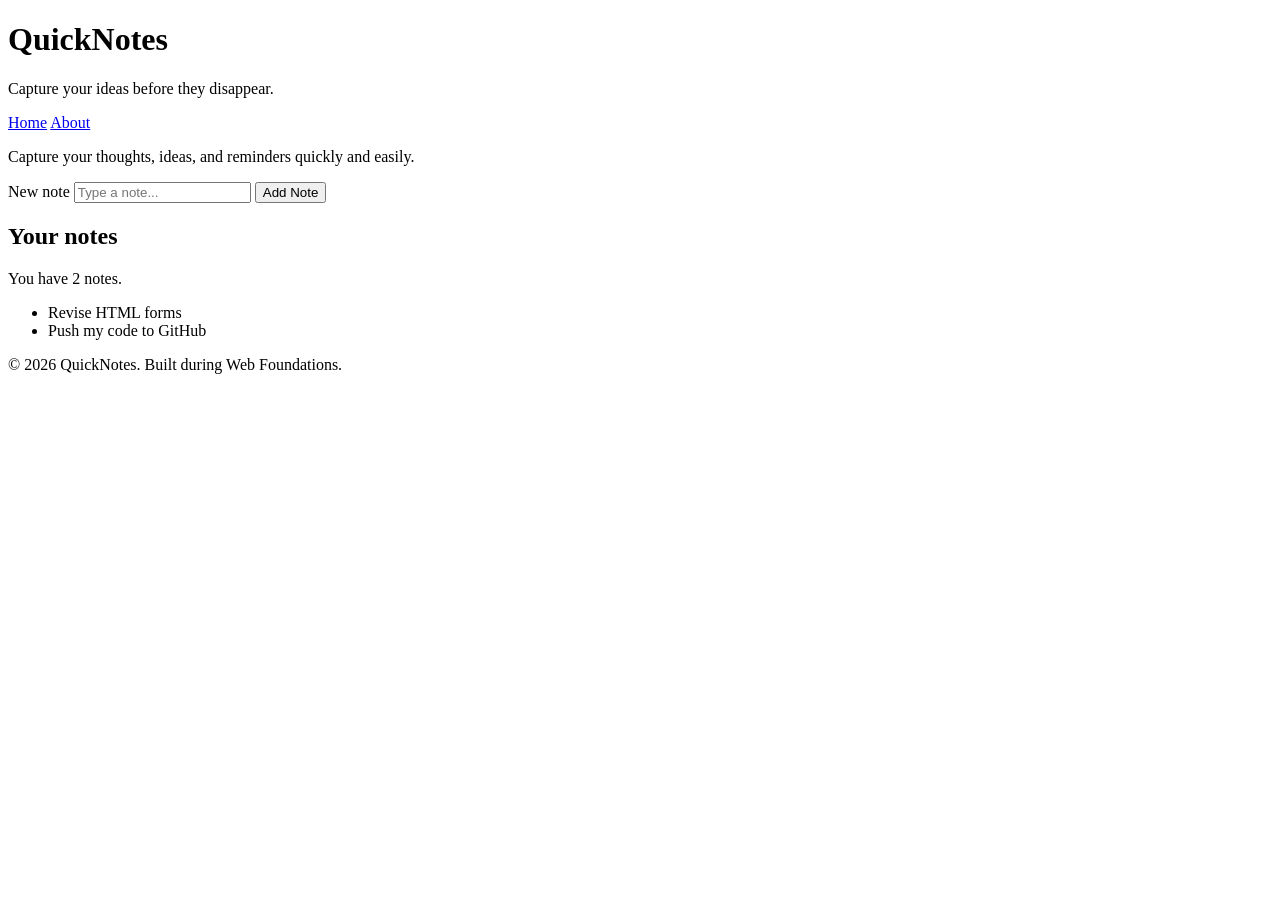
<file: day1/index.html>
<!DOCTYPE html>
<html lang="en">
  <head>
    <meta charset="UTF-8" />
    <meta name="viewport" content="width=device-width, initial-scale=1.0" />
    <title>QuickNotes</title>
  </head>
  <body>
    <header>
      <h1>QuickNotes</h1>
      <p>Capture your ideas before they disappear.</p>
    </header>
    <nav>
      <a href="index.html">Home</a>
      <a href="about.html">About</a>
    </nav>
 
    <main>
      <section>
        <p>Capture your thoughts, ideas, and reminders quickly and easily.</p>
      </section>
      
      
      <section>
        <form id="note-form">
          <label for="note-input">New note</label>
          <input type="text" id="note-input" placeholder="Type a note..." />
          <button type="submit">Add Note</button>
        </form>
      </section>
 
      <section>
        <h2>Your notes</h2>
        <p id="note-count">You have 2 notes.</p>
        <ul id="notes-list">
          <li>Revise HTML forms</li>
          <li>Push my code to GitHub</li>
        </ul>
      </section>
    </main>
 
    <footer>
      <p>&copy; 2026 QuickNotes. Built during Web Foundations.</p>
    </footer>
  </body>
</html>
</file>
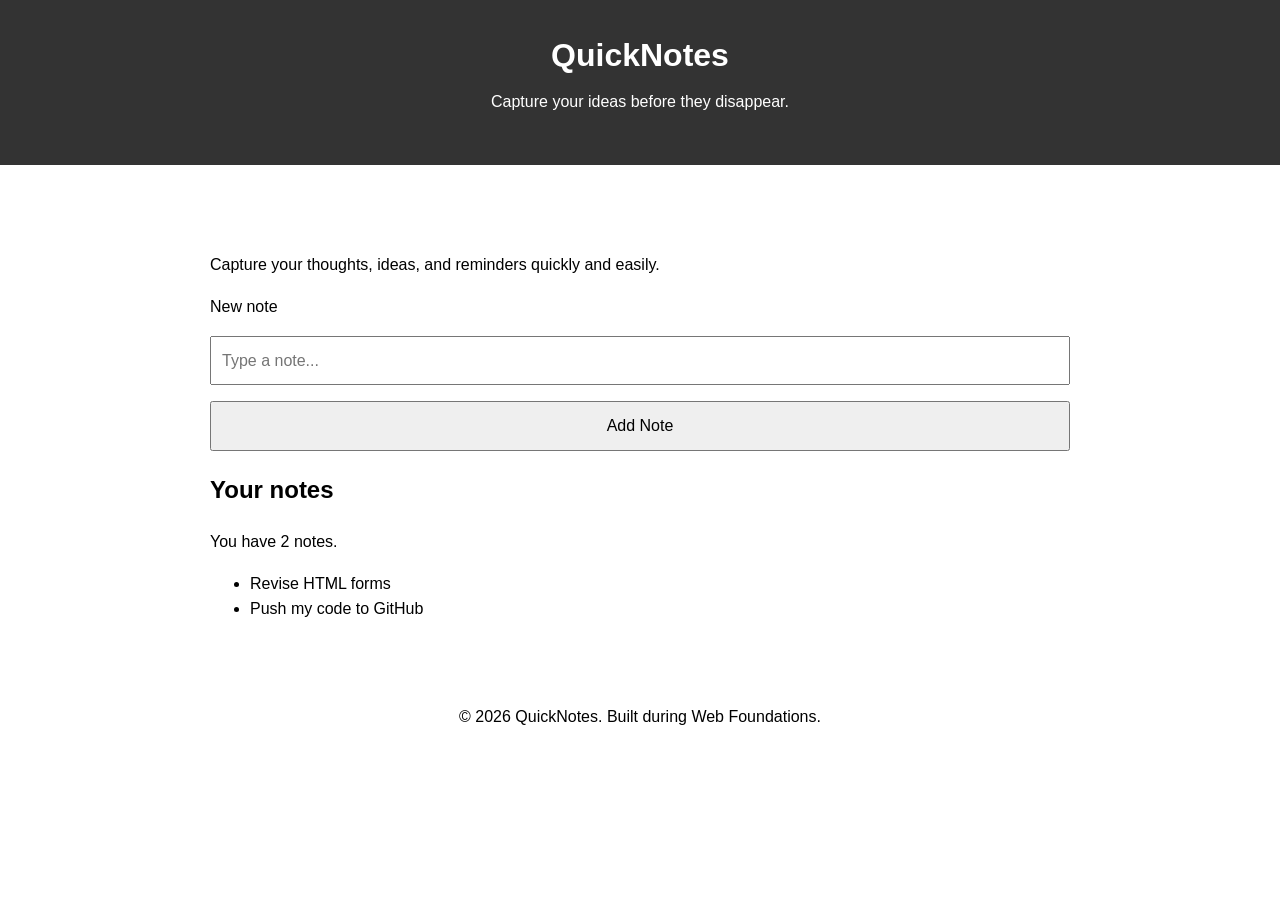
<file: day2/index.html>
<!DOCTYPE html>
<html lang="en">
  <head>
    <meta charset="UTF-8" />
    <meta name="viewport" content="width=device-width, initial-scale=1.0" />
    <title>QuickNotes</title>
    <link rel="stylesheet" href="style.css">
  </head>
  <body>
    <header>
      <h1>QuickNotes</h1>
      <p>Capture your ideas before they disappear.</p>
    </header>
    <nav>
      <a href="index.html">Home</a>
      <a href="about.html">About</a>
    </nav>
 
    <main>
      <section>
        <p>Capture your thoughts, ideas, and reminders quickly and easily.</p>
      </section>
      
      
      <section>
        <form id="note-form">
          <label for="note-input">New note</label>
          <input type="text" id="note-input" placeholder="Type a note..." />
          <button type="submit">Add Note</button>
        </form>
      </section>
 
      <section>
        <h2>Your notes</h2>
        <p id="note-count">You have 2 notes.</p>
        <ul id="notes-list">
          <li>Revise HTML forms</li>
          <li>Push my code to GitHub</li>
        </ul>
      </section>
    </main>
 
    <footer>
      <p>&copy; 2026 QuickNotes. Built during Web Foundations.</p>
    </footer>
  </body>
</html>
</file>
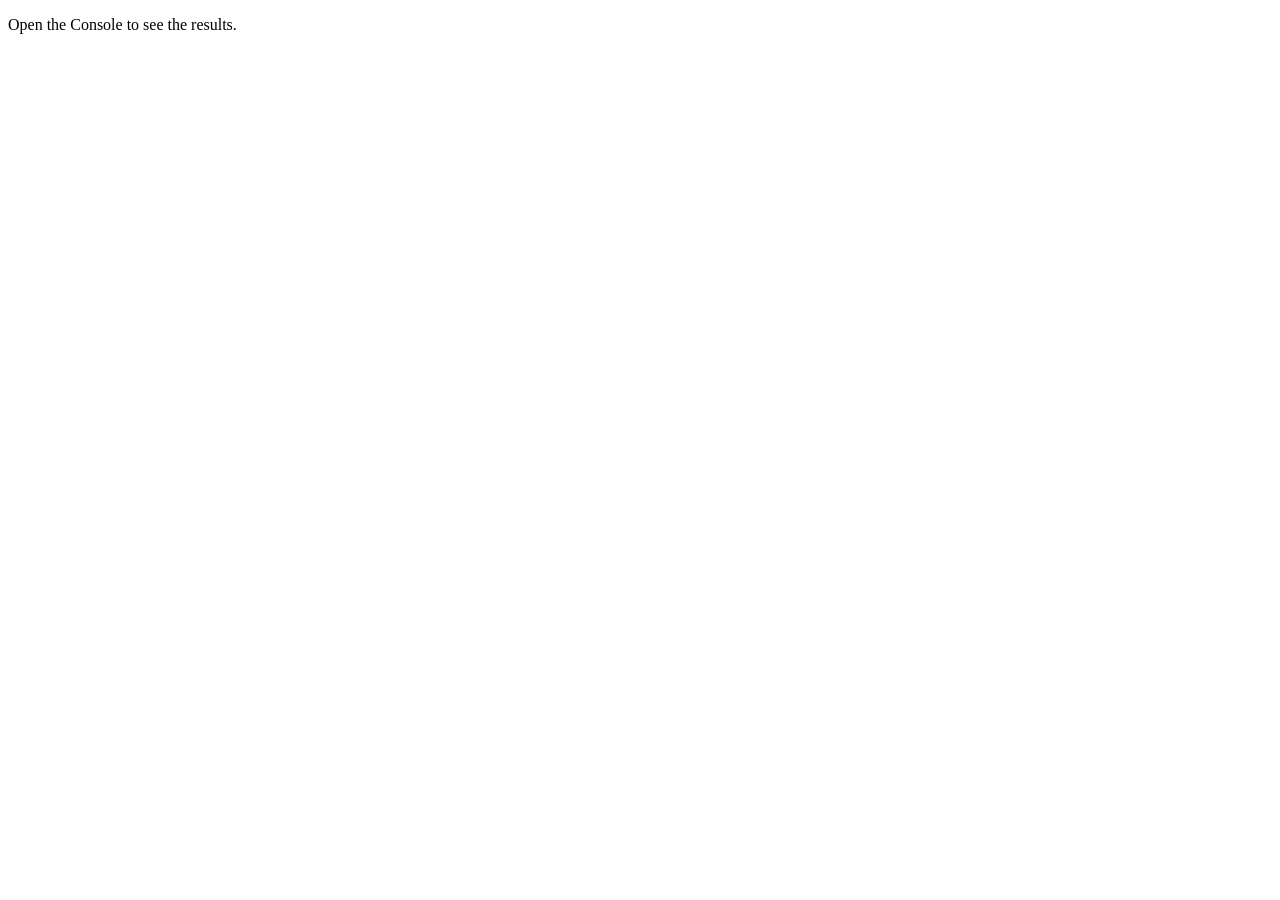
<file: day3/index.html>
<!DOCTYPE html>
<html lang="en">
<head>
    <meta charset="UTF-8">
    <meta name="viewport" content="width=device-width, initial-scale=1.0">
    <title>Notes Toolkit</title>
    <script src="script.js" defer></script>
</head>
<body>
    <p>Open the Console to see the results.</p>
</body>
</html>
</file>
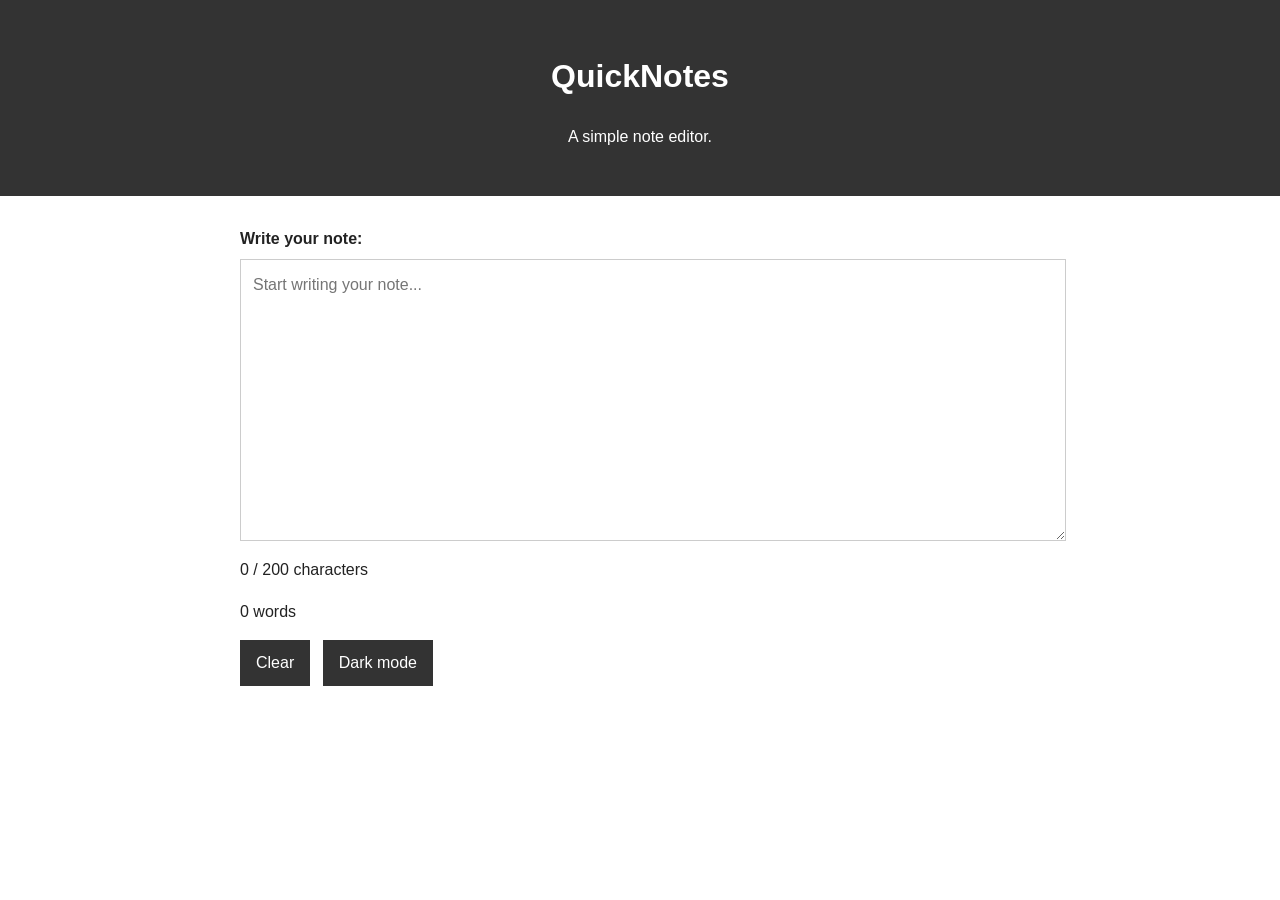
<file: day4/index.html>
<!DOCTYPE html>
<html lang="en">
<head>
    <meta charset="UTF-8">
    <meta name="viewport" content="width=device-width, initial-scale=1.0">
    <title>QuickNotes - Day 4</title>
    <link rel="stylesheet" href="style.css">
    <script src="script.js" defer></script>
</head>
<body>
    <header>
        <h1>QuickNotes</h1>
        <p>A simple note editor.</p>
    </header>

    <main>
        <label for="note-text">Write your note:</label>

        <textarea
            id="note-text"
            rows="10"
            maxlength="200"
            placeholder="Start writing your note..."
        ></textarea>

        <p id="char-count">0 / 200 characters</p>
        <p id="word-count">0 words</p>

        <button id="clear-btn" type="button">Clear</button>
        <button id="theme-toggle" type="button">Dark mode</button>
    </main>
</body>
</html>
</file>
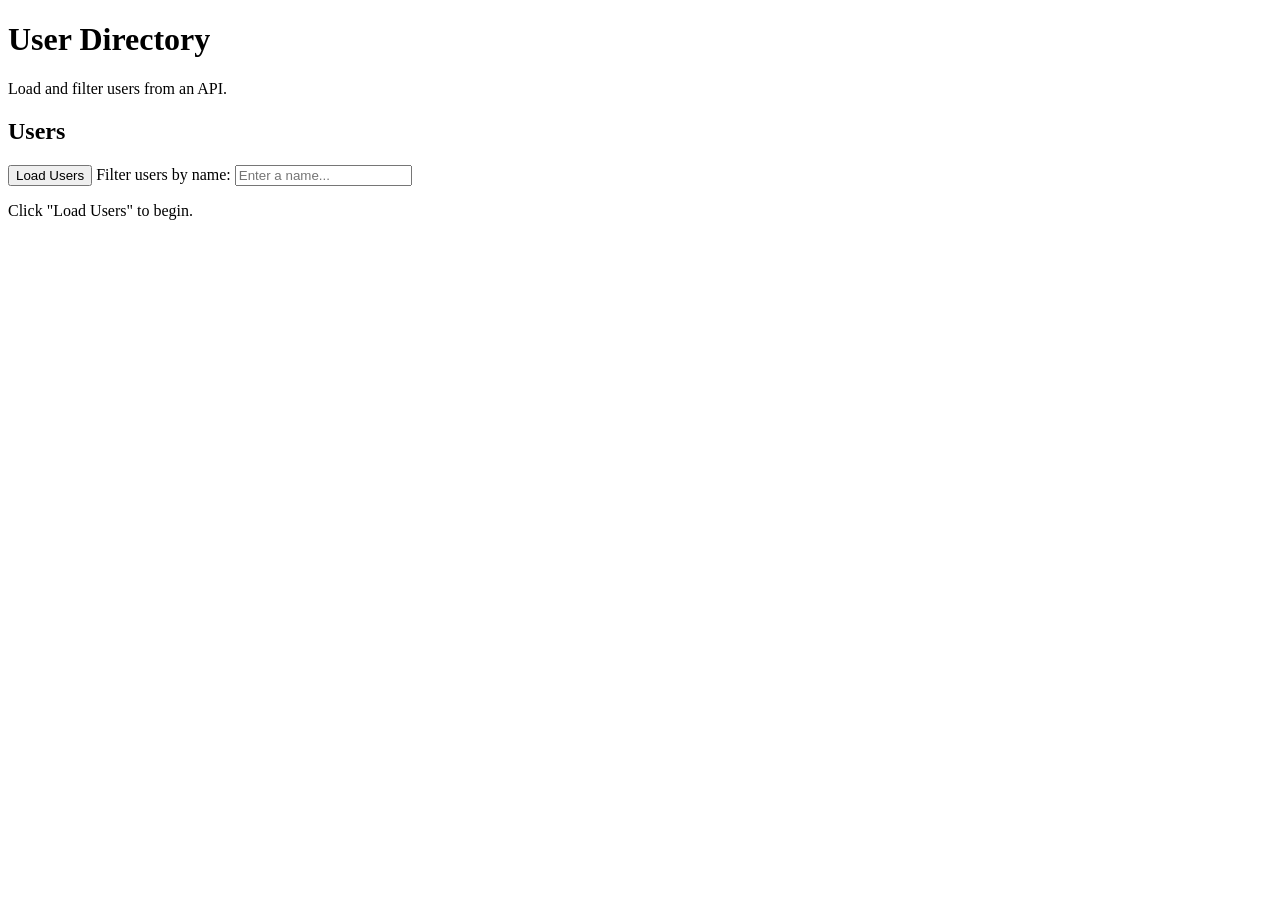
<file: day5/index.html>
<!DOCTYPE html>
<html lang="en">
<head>
    <meta charset="UTF-8">
    <meta name="viewport" content="width=device-width, initial-scale=1.0">
    <title>User Directory</title>
    <script src="users.js" defer></script>
</head>
<body>
    <header>
        <h1>User Directory</h1>
        <p>Load and filter users from an API.</p>
    </header>

    <main>
        <section>
            <h2>Users</h2>

            <button id="load-users" type="button">Load Users</button>

            <label for="filter-input">Filter users by name:</label>
            <input
                type="text"
                id="filter-input"
                placeholder="Enter a name..."
            >

            <p id="status" role="status" aria-live="polite">Click "Load Users" to begin.</p>

            <ul id="users-list"></ul>
        </section>
    </main>
</body>
</html>
</file>
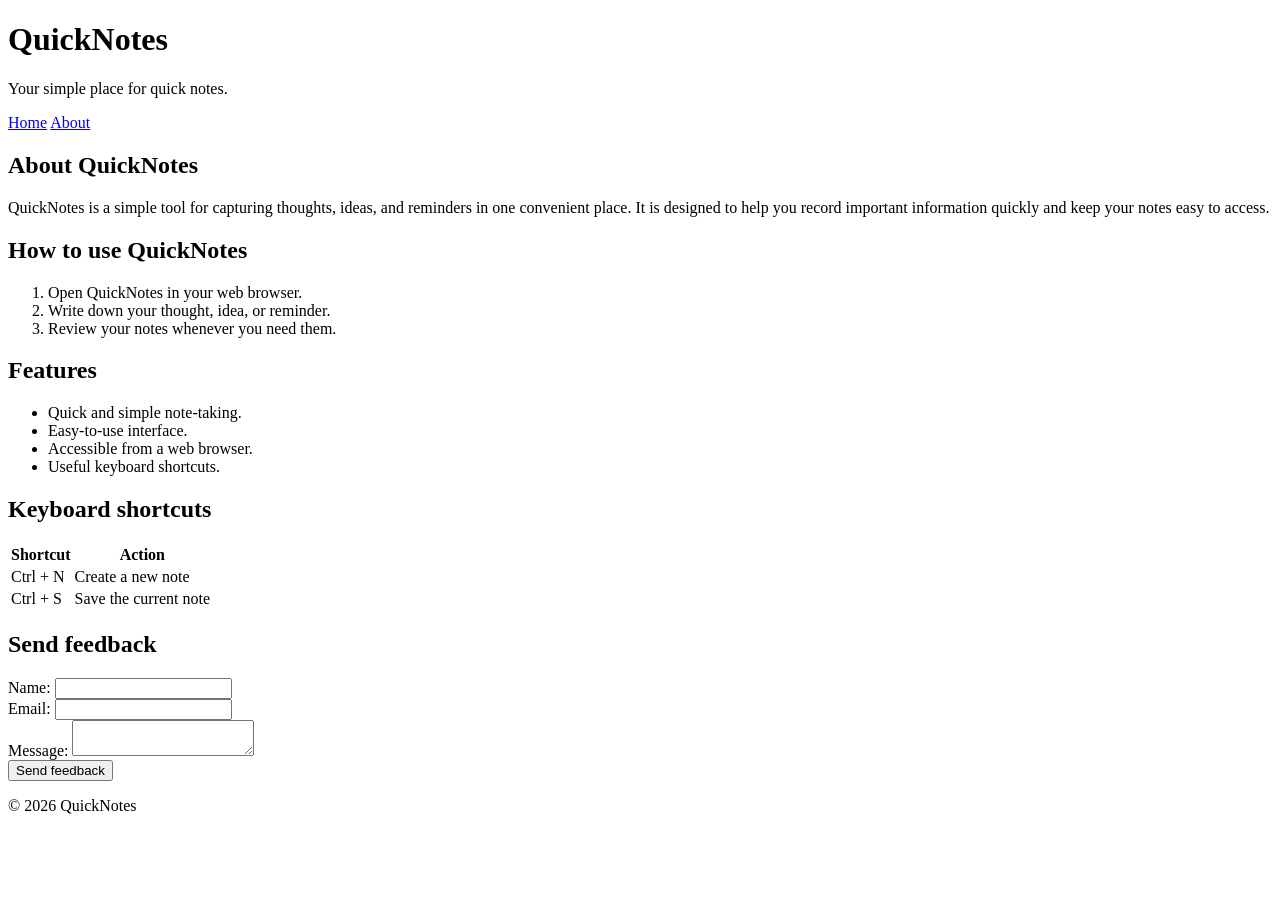
<file: day1/about.html>
<!DOCTYPE html>
<html lang="en">
<head>
    <meta charset="UTF-8">
    <meta name="viewport" content="width=device-width, initial-scale=1.0">
    <title>About QuickNotes</title>
</head>
<body>
    <header>
        <h1>QuickNotes</h1>
        <p>Your simple place for quick notes.</p>
        <nav>
            <a href="index.html">Home</a>
            <a href="about.html">About</a>
        </nav>
    </header>
<main>
        <h2>About QuickNotes</h2>
        <p>QuickNotes is a simple tool for capturing thoughts, ideas, and reminders in one convenient place. It is designed to help you record important information quickly and keep your notes easy to access.</p>

        <section>
            <h2>How to use QuickNotes</h2>
            <ol>
                <li>Open QuickNotes in your web browser.</li>
                <li>Write down your thought, idea, or reminder.</li>
                <li>Review your notes whenever you need them.</li>
            </ol>
        </section>

        <section>
            <h2>Features</h2>
            <ul>
                <li>Quick and simple note-taking.</li>
                <li>Easy-to-use interface.</li>
                <li>Accessible from a web browser.</li>
                <li>Useful keyboard shortcuts.</li>
            </ul>
        </section>

        <section>
            <h2>Keyboard shortcuts</h2>
            <table>
                <thead>
                    <tr>
                        <th>Shortcut</th>
                        <th>Action</th>
                    </tr>
                </thead>
                <tbody>
                    <tr>
                        <td>Ctrl + N</td>
                        <td>Create a new note</td>
                    </tr>
                    <tr>
                        <td>Ctrl + S</td>
                        <td>Save the current note</td>
                    </tr>
                </tbody>
            </table>
        </section>

        <section>
            <h2>Send feedback</h2>
            <form>
                <div>
                    <label for="name">Name:</label>
                    <input type="text" id="name" name="name" required>
                </div>

                <div>
                    <label for="email">Email:</label>
                    <input type="email" id="email" name="email" required>
                </div>

                <div>
                    <label for="message">Message:</label>
                    <textarea id="message" name="message" required></textarea>
                </div>

                <button type="submit">Send feedback</button>
            </form>
        </section>
    </main>

    <footer>
        <p>&copy; 2026 QuickNotes</p>
    </footer>
</body>
</html>
</file>
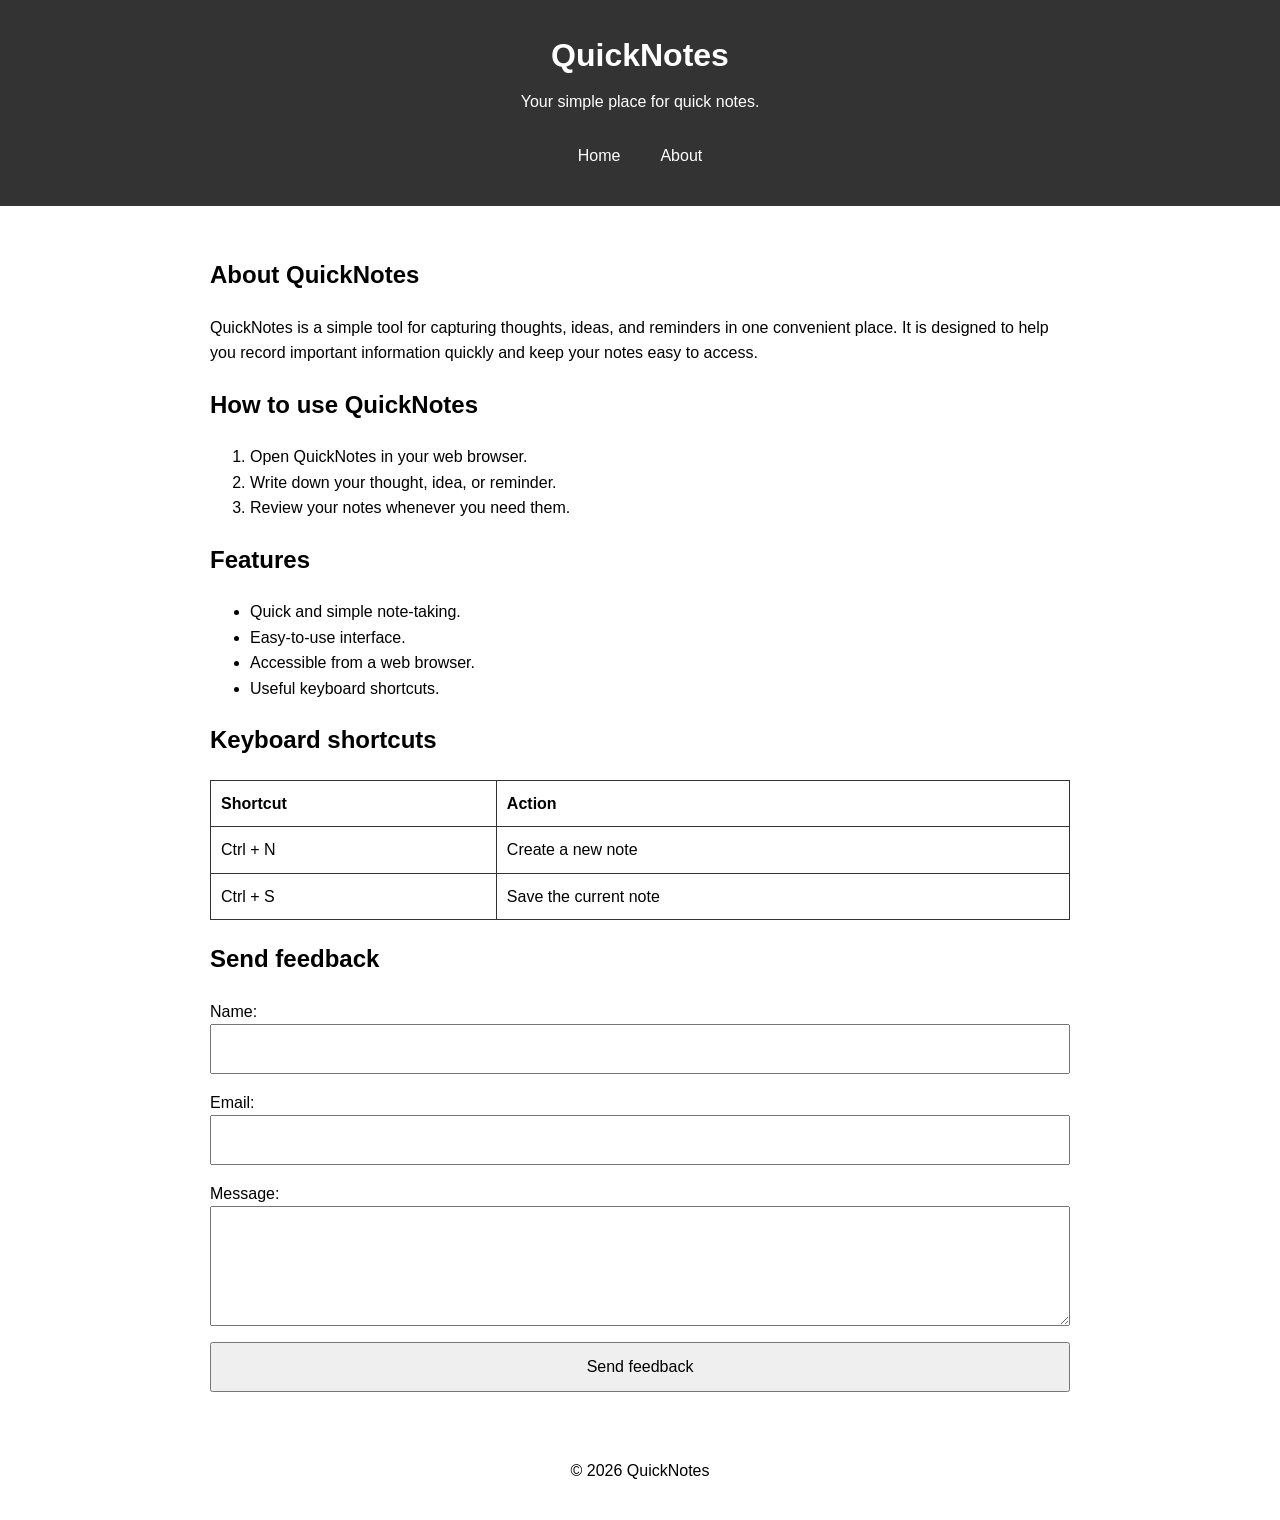
<file: day2/about.html>
<!DOCTYPE html>
<html lang="en">
<head>
    <meta charset="UTF-8">
    <meta name="viewport" content="width=device-width, initial-scale=1.0">
    <title>About QuickNotes</title>
    <link rel="stylesheet" href="style.css">
</head>
<body>
    <header>
        <h1>QuickNotes</h1>
        <p>Your simple place for quick notes.</p>
        <nav>
            <a href="index.html">Home</a>
            <a href="about.html">About</a>
        </nav>
    </header>
<main>
        <h2>About QuickNotes</h2>
        <p>QuickNotes is a simple tool for capturing thoughts, ideas, and reminders in one convenient place. It is designed to help you record important information quickly and keep your notes easy to access.</p>

        <section>
            <h2>How to use QuickNotes</h2>
            <ol>
                <li>Open QuickNotes in your web browser.</li>
                <li>Write down your thought, idea, or reminder.</li>
                <li>Review your notes whenever you need them.</li>
            </ol>
        </section>

        <section>
            <h2>Features</h2>
            <ul>
                <li>Quick and simple note-taking.</li>
                <li>Easy-to-use interface.</li>
                <li>Accessible from a web browser.</li>
                <li>Useful keyboard shortcuts.</li>
            </ul>
        </section>

        <section>
            <h2>Keyboard shortcuts</h2>
            <table>
                <thead>
                    <tr>
                        <th>Shortcut</th>
                        <th>Action</th>
                    </tr>
                </thead>
                <tbody>
                    <tr>
                        <td>Ctrl + N</td>
                        <td>Create a new note</td>
                    </tr>
                    <tr>
                        <td>Ctrl + S</td>
                        <td>Save the current note</td>
                    </tr>
                </tbody>
            </table>
        </section>

        <section>
            <h2>Send feedback</h2>
            <form>
                <div>
                    <label for="name">Name:</label>
                    <input type="text" id="name" name="name" required>
                </div>

                <div>
                    <label for="email">Email:</label>
                    <input type="email" id="email" name="email" required>
                </div>

                <div>
                    <label for="message">Message:</label>
                    <textarea id="message" name="message" required></textarea>
                </div>

                <button type="submit">Send feedback</button>
            </form>
        </section>
    </main>

    <footer>
        <p>&copy; 2026 QuickNotes</p>
    </footer>
</body>
</html>
</file>
<file: day2/style.css>
/* Box-sizing reset */
* {
    box-sizing: border-box;
}

body {
    margin: 0;
    font-family: Arial, sans-serif;
    line-height: 1.6;
}

/* Header styles */
header {
    background-color: #333;
    color: white;
    text-align: center;
    padding: 30px 20px;
}

header h1 {
    margin: 0;
}

header p {
    margin: 8px 0 20px;
}

/* Navigation */
nav {
    display: flex;
    justify-content: center;
    gap: 16px;
}

nav a {
    color: white;
    text-decoration: none;
    padding: 8px 12px;
}

nav a:hover {
    background-color: #555;
    text-decoration: underline;
}

/* Main content */
main {
    max-width: 900px;
    margin: 0 auto;
    padding: 30px 20px;
}

/* Features grid */
.features {
    display: grid;
    grid-template-columns: repeat(auto-fit, minmax(200px, 1fr));
    gap: 16px;
    padding: 0;
    list-style: none;
}

.features li {
    border: 1px solid #ccc;
    padding: 20px;
    background-color: #f5f5f5;
}

/* Shortcuts table */
table {
    width: 100%;
    border-collapse: collapse;
    margin-top: 16px;
}

th,
td {
    border: 1px solid #333;
    padding: 10px;
    text-align: left;
}

/* Feedback form */
form {
    display: flex;
    flex-direction: column;
    gap: 16px;
}

form div {
    display: flex;
    flex-direction: column;
}

input,
textarea {
    width: 100%;
    padding: 10px;
    font: inherit;
}

textarea {
    min-height: 120px;
    resize: vertical;
}

/* Button */
button {
    padding: 10px 16px;
    font: inherit;
    cursor: pointer;
    transition: background-color 0.3s ease, transform 0.3s ease;
}

button:hover {
    background-color: #ddd;
    transform: translateY(-2px);
}

/* Footer */
footer {
    text-align: center;
    padding: 20px;
}

/* Responsive styles */
@media (max-width: 600px) {
    header {
        padding: 20px 10px;
    }

    nav {
        flex-direction: column;
        gap: 8px;
    }

    main {
        padding: 20px 10px;
    }

    .features {
        grid-template-columns: 1fr;
    }

    table {
        font-size: 14px;
    }
}
</file>
<file: day4/style.css>
:root {
    --background-color: #ffffff;
    --text-color: #222222;
    --header-background: #333333;
    --header-text: #ffffff;
    --input-background: #ffffff;
    --input-border: #cccccc;
    --button-background: #333333;
    --button-text: #ffffff;
}

body {
    margin: 0;
    font-family: Arial, sans-serif;
    line-height: 1.6;
    background-color: var(--background-color);
    color: var(--text-color);
    transition: background-color 0.3s ease, color 0.3s ease;
}

body.dark {
    --background-color: #1e1e1e;
    --text-color: #eeeeee;
    --header-background: #111111;
    --header-text: #ffffff;
    --input-background: #2b2b2b;
    --input-border: #555555;
    --button-background: #eeeeee;
    --button-text: #222222;
}

header {
    background-color: var(--header-background);
    color: var(--header-text);
    text-align: center;
    padding: 30px 20px;
}

main {
    max-width: 800px;
    margin: 0 auto;
    padding: 30px 20px;
}

label {
    display: block;
    margin-bottom: 8px;
    font-weight: bold;
}

textarea {
    display: block;
    width: 100%;
    padding: 12px;
    border: 1px solid var(--input-border);
    background-color: var(--input-background);
    color: var(--text-color);
    font: inherit;
    resize: vertical;
}

button {
    padding: 10px 16px;
    margin-right: 8px;
    border: none;
    background-color: var(--button-background);
    color: var(--button-text);
    font: inherit;
    cursor: pointer;
}

button:hover {
    opacity: 0.8;
}

/* Character counter warning states */
.warning {
    color: orange;
}

.over {
    color: red;
    font-weight: bold;
}

@media (max-width: 600px) {
    main {
        padding: 20px 10px;
    }

    textarea {
        width: 100%;
    }
}
</file>
